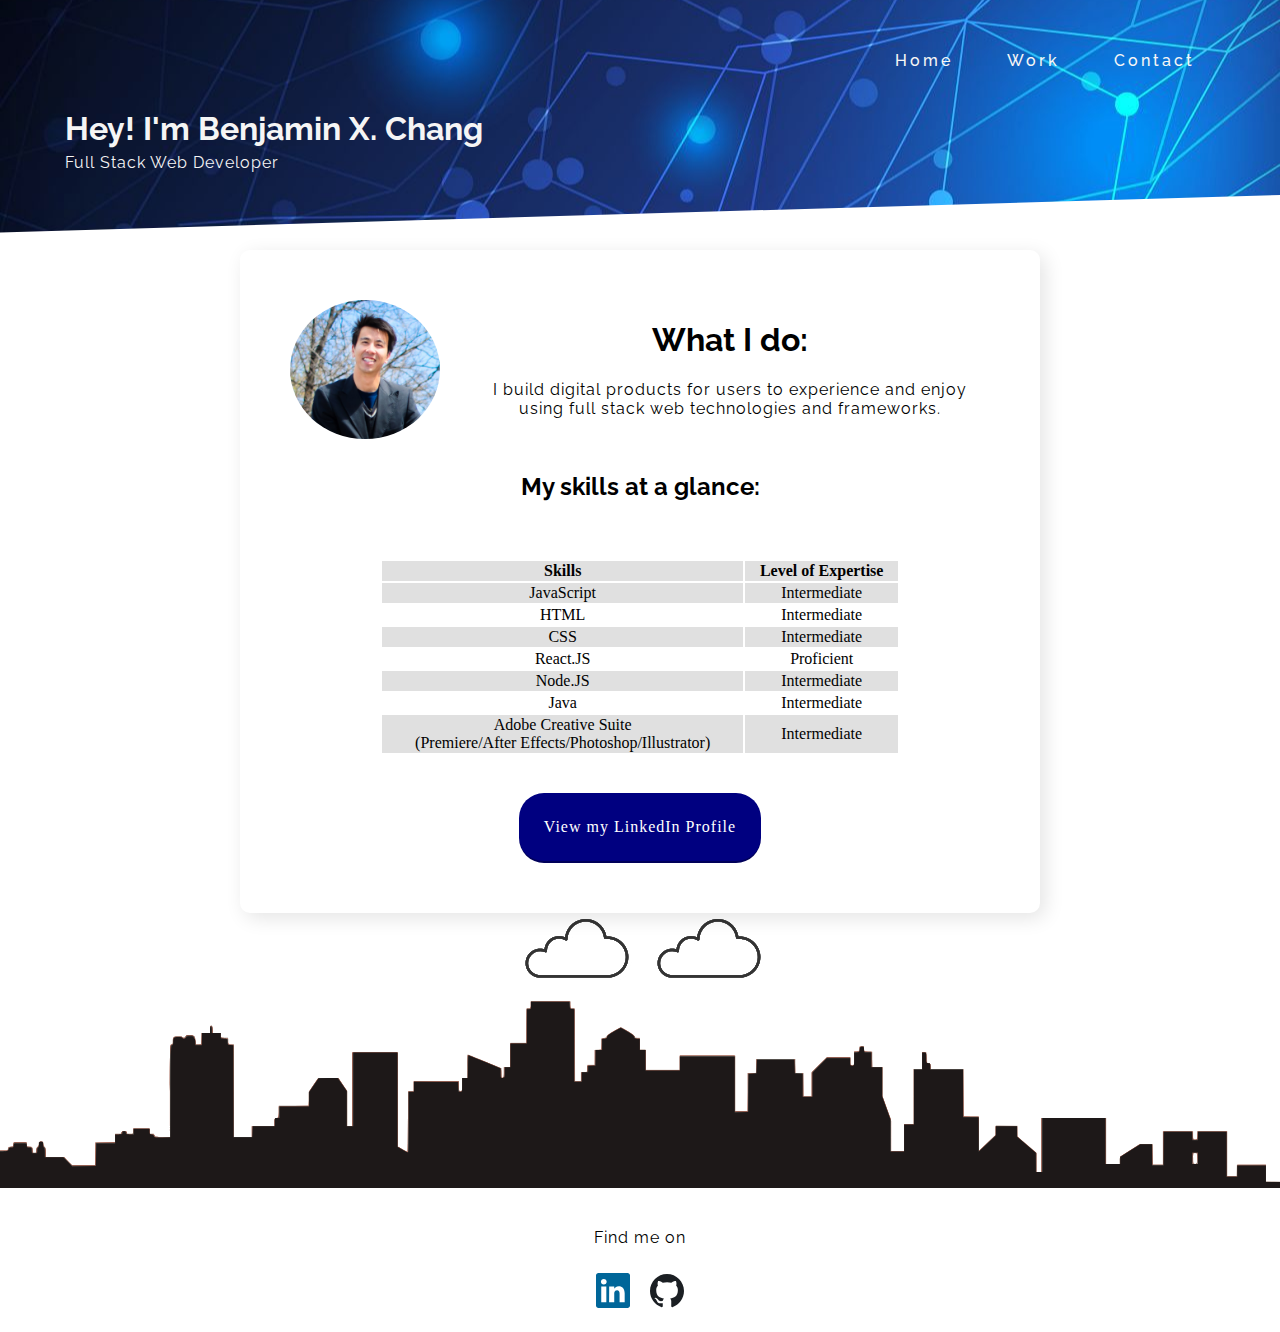
<file: index.html>
<!DOCTYPE html>
<html lang="en">

<head>
  <meta name="viewport" content="width=device-width, initial-scale=1">
  <meta charset="UTF-8">
  <meta name="viewport" content="width=device-width, initial-scale=1.0">
  <meta http-equiv="X-UA-Compatible" content="ie=edge">
  <title>Portfolio Website</title>

  <link rel="shortcut icon" href="assets/img/bc-photo.jpg" type='image/x-icon'>
  <!-- CSS -->
  <link rel="stylesheet" href="https://stackpath.bootstrapcdn.com/font-awesome/4.7.0/css/font-awesome.min.css">
  <link rel="stylesheet" href="assets/css/style.production.css">
</head>

<body>

  <!-- header -->
  <header class="page-header">

  <!-- nav -->
  <nav>
    <ul role="menubar">
      <li role="presentation">
        <a href="index.html" role="menuitem">Home</a>
      </li>
      <li role="presentation">
          <a href="work.html" role="menuitem">Work</a>
        </li>
      <li role="presentation">
          <a href="contact.html" role="menuitem">Contact</a>
      </li>
    </ul>
  </nav><!-- end nav -->
    <div class="title-text">
      <h1>Hey! I'm Benjamin X. Chang</h1>
      <p>Full Stack Web Developer</p>
    </div>
  </header><!-- end header -->

  <section class="main">
    <div class="inner-content">
      <div class="profile">
        <img src="assets/img/bc-photo.jpg" class="profile__portrait" alt="Benjamin portrait">
        <h1>What I do:</h1>
        <p>I build digital products for users to experience and enjoy using full stack web technologies and frameworks.
        </p>
        <br>
        <h2>My skills at a glance:</h2>
        <br>
        <table>
          <thead>
            <tr>
              <th>Skills</th>
              <th>Level of Expertise</th>
            </tr>
          </thead>
          <tbody>
            <tr>
              <td>JavaScript</td>
              <td>Intermediate</td>
            </tr>
            <tr>
              <td>HTML</td>
              <td>Intermediate</td>
            </tr>
            <tr>
              <td>CSS</td>
              <td>Intermediate</td>
            </tr>
            <tr>
              <td>React.JS</td>
              <td>Proficient</td>
            </tr>
            <tr>
              <td>Node.JS</td>
              <td>Intermediate</td>
            </tr>
            <tr>
              <td>Java</td>
              <td>Intermediate</td>
            </tr>            
            <tr>
              <td>Adobe Creative Suite </br>
                (Premiere/After Effects/Photoshop/Illustrator)</td>
              <td>Intermediate</td>
            </tr>
          </tbody>
        </table>
        <br>
        <a href="https://www.linkedin.com/in/benjamin-x-chang-5843583/" target="_blank" class="button" download alt="LinkedIn Profile">View my LinkedIn Profile</a>

      </div>
    </div>
    <!--inner content -->
  </section><!-- end main section -->

  <!--Boston Background-->


  <div class="BostonBackground">
    <div class="clouds">
      <img src="assets/img/cloudSVG.svg" alt="cloud" class="cloud-front">
      <img src="assets/img/cloudSVG.svg" alt="cloud" class="cloud-back">
    </div>
    <img class="boston__img" src="assets/img/svg/bostonClipped.svg" alt="Picture of Boston">
  </div>

  <!-- footer -->
  <footer class="page-footer">
    <p>Find me on</p>
    <div class="social-media">

      <a href="https://www.linkedin.com/in/benjamin-x-chang-5843583/" target="_blank" rel=”noopener noreferrer”><img src="assets/img/linkedIn.svg" alt="linkedIn icon"></a>
      <a href="https://github.com/bxchang04/" target="_blank" rel=”noopener noreferrer”><img src="assets/img/github.svg" alt="github icon"></a>
    </div>
  </footer>

</body>

</html>
</file>
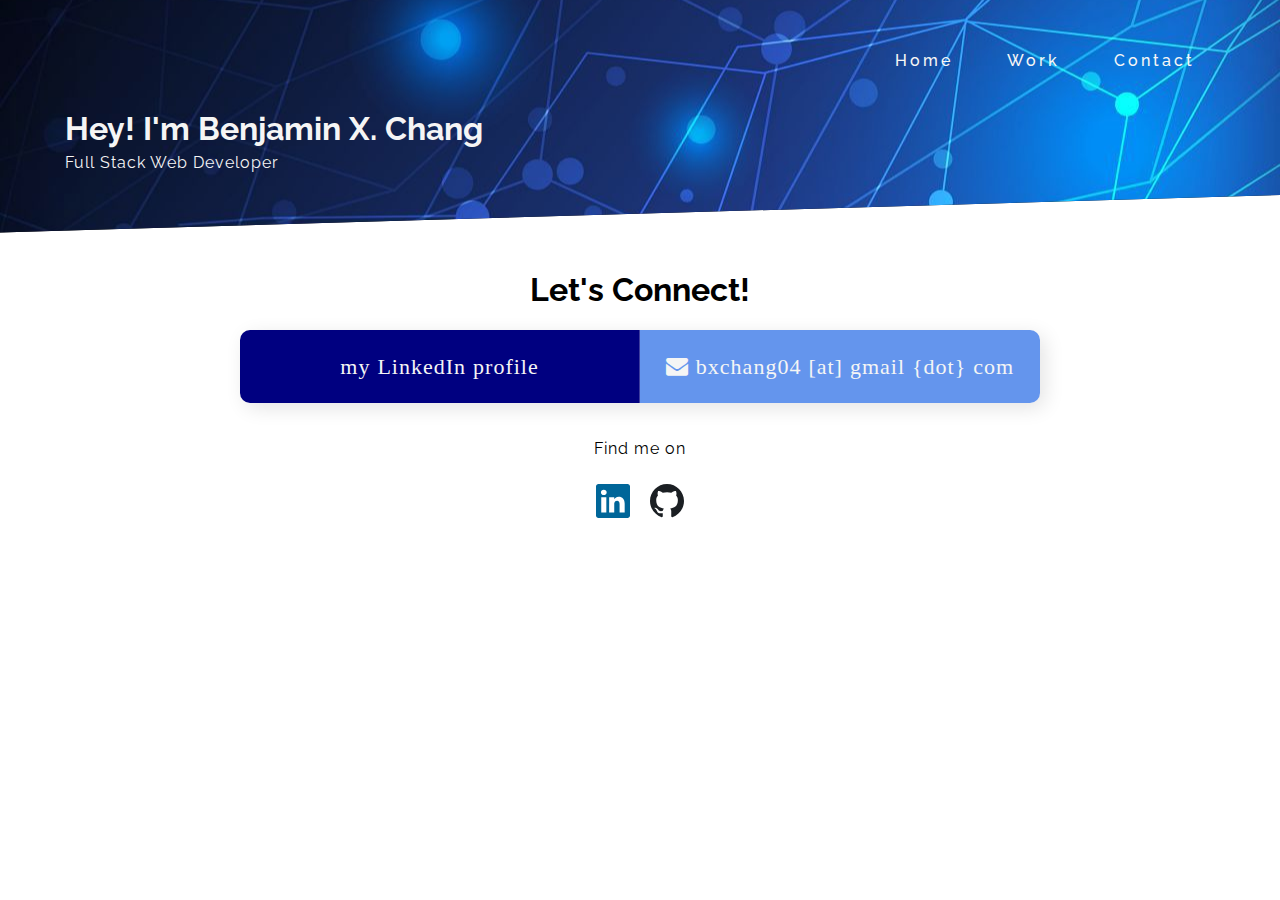
<file: contact.html>
<!DOCTYPE html>
<html lang="en">
  <head>
    <meta name="viewport" content="width=device-width, initial-scale=1" />
    <meta charset="UTF-8" />
    <meta name="viewport" content="width=device-width, initial-scale=1.0" />
    <meta http-equiv="X-UA-Compatible" content="ie=edge" />
    <title>Portfolio Website - Contacts</title>
    <link rel="shortcut icon" href="assets/img/favicon.png" />

    <!-- CSS -->
    <link
      rel="stylesheet"
      href="https://stackpath.bootstrapcdn.com/font-awesome/4.7.0/css/font-awesome.min.css"
    />
    <link rel="stylesheet" href="assets/css/style.production.css" />
  </head>
  <body>
    <!-- header -->
    <header class="page-header">
      <!-- nav -->
      <nav>
        <ul role="menubar">
          <li role="presentation">
            <a href="index.html" role="menuitem">Home</a>
          </li>
          <li role="presentation">
            <a href="work.html" role="menuitem">Work</a>
          </li>
          <li role="presentation">
            <a href="contact.html" role="menuitem">Contact</a>
          </li>
        </ul>
      </nav>
      <!-- end nav -->
      <div class="title-text">
        <h1>Hey! I'm Benjamin X. Chang</h1>
        <p>Full Stack Web Developer</p>
      </div>
    </header>
    <!-- end header -->

    <section class="main">
      <div class="inner-content">
        <h1>Let's Connect!</h1>

        <div class="contact-panel" alt="contact-panel">
          <a
            href="https://www.linkedin.com/in/benjamin-x-chang-5843583/"
            alt="download resume"
          >
            <div class="call-block">
              <i class="fa fa-document" target="_blank"> my LinkedIn profile</i>
            </div>
          </a>
          <a
            href="mailto:bxchang04@gmail.com"
            alt="email:bxchang04 [at] gmail {dot} com"
          >
            <div class="email-block">
              <i class="fa fa-envelope"> bxchang04 [at] gmail {dot} com</i>
            </div>
          </a>
        </div>
        <!-- end contact panel -->
      </div>
      <!-- end inner-content -->
    </section>
    <!-- end main section -->

    <!-- footer -->
    <footer class="page-footer">
      <p>Find me on</p>
      <div class="social-media">
        <a
          href="https://www.linkedin.com/in/benjamin-x-chang-5843583/"
          target="_blank"
          rel="”noopener"
          noreferrer”
          ><img src="assets/img/linkedIn.svg" alt="linkedIn icon"
        /></a>
        <a
          href="https://github.com/bxchang04/"
          target="_blank"
          rel="”noopener"
          noreferrer”
          ><img src="assets/img/github.svg" alt="github icon"
        /></a>
      </div>
    </footer>

  </body>
</html>
</file>
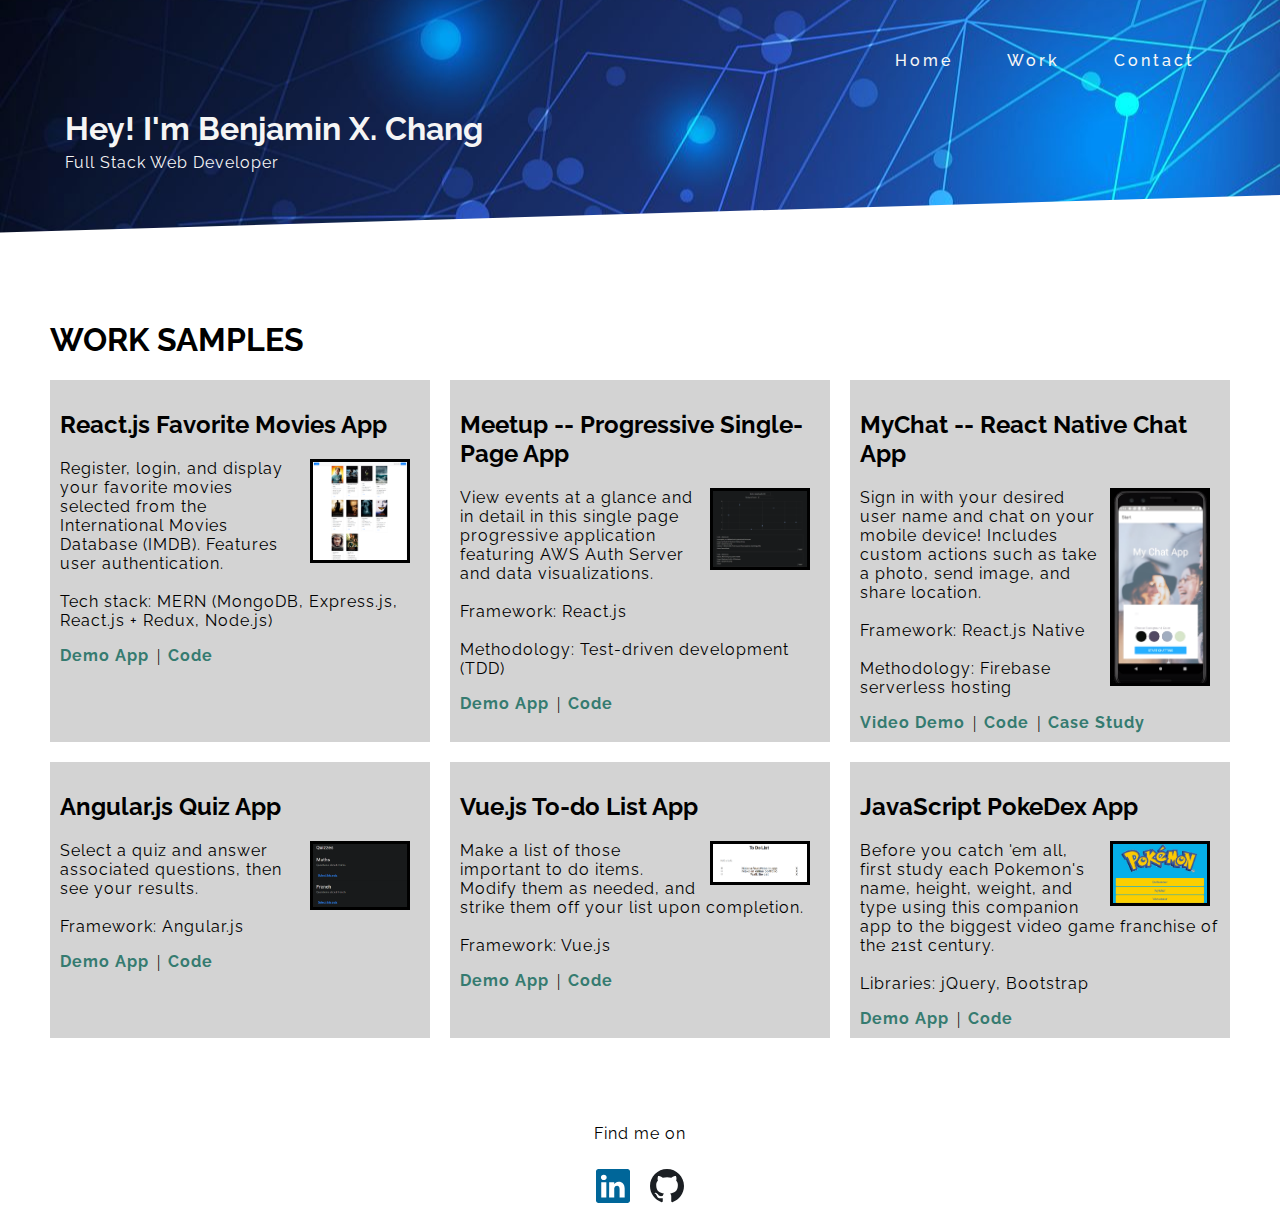
<file: work.html>
<!DOCTYPE html>
<html lang="en">
<head>
  <meta name="viewport" content="width=device-width, initial-scale=1">
  <meta charset="UTF-8">
  <meta name="viewport" content="width=device-width, initial-scale=1.0">
  <meta http-equiv="X-UA-Compatible" content="ie=edge">
  <title>Portfolio Website</title>

  <link rel="shortcut icon" href="assets/img/favicon.png">

  <!-- CSS -->
  <link rel="stylesheet" href="https://stackpath.bootstrapcdn.com/font-awesome/4.7.0/css/font-awesome.min.css">
  <link rel="stylesheet" href="assets/css/style.production.css">
</head>
<body>

<!-- header -->
<header class="page-header">

  <!-- nav -->
  <nav>
      <ul role="menubar">
        <li role="presentation">
          <a href="index.html" role="menuitem">Home</a>
        </li>
        <li role="presentation">
            <a href="work.html" role="menuitem">Work</a>
          </li>
        <li role="presentation">
            <a href="contact.html" role="menuitem">Contact</a>
        </li>
      </ul>
    </nav><!-- end nav -->
  <div class="title-text">
    <h1>Hey! I'm Benjamin X. Chang</h1>
    <p>Full Stack Web Developer</p>
  </div>
</header><!-- end header -->

<!-- Main content -->
<section class="work_section">
   <h1>WORK SAMPLES</h1>
   <div class="grid">
      <!-- Grid items will live here -->
      <div class="grid__item">
        <h2>React.js Favorite Movies App</h2>
        <img src="assets/img/myFlixScreen.png" class="work__thumbnail" alt="React screenshot">
        <p>
          Register, login, and display your favorite movies selected from the International Movies Database (IMDB). Features user authentication.<br /><br />
          Tech stack: MERN
        (MongoDB, Express.js, React.js + Redux, Node.js)<br />
        </p>
        <a href="http://myflixdb2.herokuapp.com/client" class="link" target="_blank">Demo App</a>
        &nbsp;|&nbsp;
        <a href="https://github.com/bxchang04/movie_api_GHD" class="link"  target="_blank">Code</a>
      </div>
      <div class="grid__item">
        <h2>Meetup -- Progressive Single-Page App</h2>
        <img src="assets/img/meetup.png" class="work__thumbnail" alt="Meetup screenshot">
        <p>
          View events at a glance and in detail in this single page progressive application featuring AWS Auth Server and data visualizations.<br /><br />
          Framework: React.js<br /><br />
          Methodology: Test-driven development (TDD)
        </p>
        <a href="https://bxchang04.github.io/meetup_v2" class="link" target="_blank">Demo App</a>
        &nbsp;|&nbsp;
        <a href="https://github.com/bxchang04/meetup_v2" class="link" target="_blank">Code</a>
      </div>
      <div class="grid__item">
        <h2>MyChat -- React Native Chat App</h2>
        <img src="assets/img/myChatScreen.png" class="work__thumbnail" alt="MyChat screenshot">
        <p>
          Sign in with your desired user name and chat on your mobile device! Includes custom actions such as take a photo, send image, and share location.<br /><br />
          Framework: React.js Native<br /><br />
          Methodology: Firebase serverless hosting
        </p>
        <a href="https://youtu.be/dZ5LtlDb0fI" class="link" target="_blank">Video Demo</a>
        &nbsp;|&nbsp;
        <a href="https://github.com/bxchang04/chat_app2" class="link" target="_blank">Code</a>
        &nbsp;|&nbsp;
        <a href="https://drive.google.com/open?id=1V89VQA8xE74xHKQMlSdUTBse2Zhb_Ul4" class="link" target="_blank">Case Study</a>
      </div>
      <div class="grid__item">
        <h2>Angular.js Quiz App</h2>
        <img src="assets/img/quizScreen.png" class="work__thumbnail" alt="Angular screenshot">
        <p>
          Select a quiz and answer associated questions, then see your results.<br/>
        </br/>
          Framework: Angular.js
        </p>
        <a href="https://bxchang04.github.io/quiz_3.8" class="link" target="_blank">Demo App</a>
        &nbsp;|&nbsp;
        <a href="https://github.com/bxchang04/quiz_3.8" class="link" target="_blank">Code</a>
      </div>
      <div class="grid__item">
        <h2>Vue.js To-do List App</h2>
        <img src="assets/img/todoScreen.png" class="work__thumbnail" alt="Vue screenshot">
        <p>
          Make a list of those important to do items. Modify them as needed, and strike them off your list upon completion.<br /><br />
          Framework: Vue.js
        </p>
        <a href="https://bxchang04.github.io/vue_app" class="link" target="_blank">Demo App</a>
        &nbsp;|&nbsp;
        <a href="https://github.com/bxchang04/vue_app" class="link" target="_blank">Code</a>
      </div>
      <div class="grid__item">
        <h2>JavaScript PokeDex App</h2>
        <img src="assets/img/pokedexScreen.png" class="work__thumbnail" alt="Pokedex screenshot">
        <p>
          Before you catch 'em all, first study each Pokemon's name, height, weight, and type using this companion app to the biggest video game franchise of the 21st century.
        </br/></br/>
          Libraries: jQuery, Bootstrap
        </p>
        <a href="https://bxchang04.github.io/simple-js-app-jQuery" class="link" target="_blank">Demo App</a>
        &nbsp;|&nbsp;
        <a href="https://github.com/bxchang04/simple-js-app-jQuery" class="link" target="_blank">Code</a>
      </div>
   </div>
</section>

<!-- footer -->
<footer class="page-footer">
    <p>Find me on</p>
    <div class="social-media">

      <a href="https://www.linkedin.com/in/benjamin-x-chang-5843583/" target="_blank" rel=”noopener noreferrer”><img src="assets/img/linkedIn.svg" alt="linkedIn icon"></a>
      <a href="https://github.com/bxchang04/" target="_blank" rel=”noopener noreferrer”><img src="assets/img/github.svg" alt="github icon"></a>
    </div>
  </footer>

</body>
</html>
</file>
<file: assets/css/style.production.css>
/* Portfolio Website Styles */
/* Globals */
@import url('https://fonts.googleapis.com/css?family=Raleway:300,400,700&display=swap');

*,
*::before,
*::after{
	box-sizing: border-box
}

:root {
  /*why is this gray?? */
}

a {
  color: #357b70;
}

* {
  -webkit-box-sizing: border-box;
  box-sizing: border-box;
}

html, body {
  margin: 0;
  padding: 0;
}

h1, h2, h3, h4, h5, h6 {
  font-family: 'Raleway', sans-serif;
  font-weight: 300px;
}

/* is button redundant here? */
p, a, input, button, .button, label, textarea {
  font-family: 'Raleway', sans-serif;
  font-weight: 400;
  letter-spacing: 1px;
}

a:hover,
a:focus {
  text-decoration: none;
}

a:visited {
  color: amber;
}

a:active {
  color: #489c79;
}

a {
  text-decoration: none;
}

.button {
  /* overwrites browser defaults and resets the border */
  border: none;
  display: inline-block;
  /* takes the font from the outer container */
  font-family: inherit;
  /* styles the button */
  background-color: navy;
  color: white;
  text-decoration: none;
  -webkit-text-decoration-color: white;
  text-decoration-color: white;
  padding: 25px;
  border-radius: 25px;
  /* width of the border, type, color */
  border-bottom: 2px solid rgba(0, 0, 0, 0.3);
  /* what is this? */
  -webkit-transition-duration: 0.2s;
  -o-transition-duration: 0.2s;
  transition-duration: 0.2s;
  -webkit-transition-property: opacity;
  -o-transition-property: opacity;
  transition-property: opacity;
}

button {
  /* overwrites browser defaults and resets the border */
  border: none;
  display: inline-block;
  /* takes the font from the outer container */
  font-family: inherit;
  /* styles the button */
  background-color: steelblue;
  color: white;
  text-decoration: none;
  -webkit-text-decoration-color: white;
  text-decoration-color: white;
  padding: 100px;
  border-radius: 3px;
  /* width of the border, type, color */
  border-bottom: 2px solid rgba(0, 0, 0, 0.3);
  /* what is this? */
  -webkit-transition-duration: 0.2s;
  -o-transition-duration: 0.2s;
  transition-duration: 0.2s;
  -webkit-transition-property: opacity;
  -o-transition-property: opacity;
  transition-property: opacity;
}

button:hover,
button:focus,
.button:hover,
.button:focus {
  /* lets the mouse appear as a hand when hovering over the button */
  cursor: pointer;
  /* reduces the opacity of the button to 80% */
  opacity: 0.8;
}

li {
  list-style: none;
}

/* Header */
header {
  background: url(../img/header.jpg);
  background-size: cover;
  background-position: center right;
  background-color: black;
  /* background-blend-mode: luminosity; blend breaks due to variable?? */
  height: 250px;
  width: 100%;
  -webkit-box-sizing: border-box;
  box-sizing: border-box;
  -webkit-box-shadow: 5px 5px 5px rgb(245, 245, 245);
  box-shadow: 5px 5px 5px rgb(245, 245, 245);
  -webkit-clip-path: polygon(0 0, 100% 0, 100% 78%, 0 93%);
  /* clip-path: polygon(0 0, 100% 0, 100% 78%, 0 93%); */
}

.title-text {
  color: rgb(245, 245, 245);
  line-height: .5;
  position: absolute;
  left: 65px;
  top: 100px;
}

/* Nav */
nav {
  position: sticky;
  /* try position: sticky; top: 0; */
  width: 100%;
  height: 65px;
  padding: 15px 65px;
  background: transparent;
  -webkit-box-sizing: border-box;
  box-sizing: border-box;
  z-index: 1000;
}

.logo {
  float: left;
  width: 125px;
}

nav ul {
  float: right;
}

nav li {
  display: inline;
  padding: 0 0 0 50px;
}

nav a {
  color: rgb(245, 245, 245);
  letter-spacing: 3px;
  font-weight: 520;
}

/* Main Centered Content Areas / About Me Page  */
.main {
  width: 100%;
  text-align: center;
  display: table;
  position: relative;
}

.inner-content {
  width: 100%;
  display: table-cell;
  vertical-align: middle;
  text-align: center;
}

.inner-content img {
  width: 150px;
  text-align: center;
  /* margin: 5px; */
}

.profile {
  max-width: 700px;
  margin: 0 auto;
  padding: 50px;
}

table {
  text-align: center;
  width: 80%;
  margin: 0 auto;
  padding: 20px;
}

table tr:nth-child(odd) {
  background: rgb(224, 224, 224);
}

/* Contact Page */
.profile {
  margin: 0 auto;
  max-width: 800px;
  border-radius: 10px;
  -webkit-box-shadow: 5px 5px 20px #0000001c;
  box-shadow: 5px 5px 20px #0000001c;
  -webkit-box-sizing: border-box;
  box-sizing: border-box;
  overflow: hidden;
}

.contact-panel {
  margin: 0 auto;
  max-width: 800px;
  border-radius: 10px;
  -webkit-box-shadow: 5px 5px 20px #0000001c;
  box-shadow: 5px 5px 20px #0000001c;
  -webkit-box-sizing: border-box;
  box-sizing: border-box;
  overflow: hidden;
}

.contact-panel h1 {
  font-size: 34px;
  font-weight: 300;
}

.contact-panel .fa {
  color: rgb(245, 245, 245);
  font-size: 22px;
}

.contact-panel .call-block {
  background: navy;
  width: 50%;
  float: left;
  padding: 25px 0;
  border-right: 1px solid rgba(255, 255, 255, 0.24) !important;
  -webkit-box-sizing: border-box;
  box-sizing: border-box;
}

.contact-panel .email-block {
  background: cornflowerblue;
  width: 50%;
  float: left;
  padding: 25px 0;
  border: none;
}

.email-block:hover, .call-block:hover {
  opacity: .9;
}

.contact-panel h1 {
  padding: 100px 0 0 0;
  color: #383838;
}

.contact-panel p {
  padding-bottom: 50px;
  color: #575757;
}

/* Contact Form */
form {
  padding: 0 25px 35px;
}

form label {
  display: block;
  text-align: left;
  margin: 20px 0;
}

form input {
  display: block;
  width: 100%;
  border: none;
  font-size: 18px;
  background: ;
  height: 55px;
  color: #383838;
}

form textarea {
  width: 100%;
  height: 100px;
  border: none;
  background: ;
  font-size: 18px;
  color: #383838;
}

form input:last-child {
  border: none;
  padding: 10px;
  background: #0c1ba1;
  border-radius: 100px;
  color: white;
  margin-top: 30px;
  -webkit-transition: .2s ease;
  -o-transition: .2s ease;
  transition: .2s ease;
}

form input:last-child:hover {
  opacity: .9;
  cursor: pointer;
  -webkit-transform: translateY(-2px);
  -ms-transform: translateY(-2px);
  transform: translateY(-2px);
}

/* Work Page */
.work_section {
  padding: 50px;
}

.link {
  font-weight: bold;
}

/* Footer */
footer {
  width: 100%;
  padding: 10px 0;
  -webkit-box-sizing: border-box;
  box-sizing: border-box;
  text-align: center;
  margin-top: 10px;
}

/* why are these two not the same? first works but second doesn't! */
footer img {
  width: 50px;
  padding: 10px 8px;
}

/*
.social-media {
  width: 25px;
  padding: 10px 8px;
} */
.profile__portrait {
  float: left;
  width: 250px;
  height: auto;
  margin-right: 30px;
  border-radius: 50%;
}

.work__thumbnail {
  float: right;
  width: 100px;
  height: auto;
  margin-left: 10px;
  margin-right: 10px;
  margin-bottom: 10px;
  border-style: solid;
}

.page-header {
  display: -webkit-box;
  display: -ms-flexbox;
  display: flex;
  width: 100%;
  padding: 20px;
}

.page-header__item {
  -webkit-box-flex: 0;
  -ms-flex: 0 1 200px;
  flex: 0 1 200px;
}

.page-header__item:last-child {
  -webkit-box-flex: 1;
  -ms-flex-positive: 1;
  flex-grow: 1;
  text-align: right;
}

.page-footer {
  clear: both;
  display: -webkit-box;
  display: -ms-flexbox;
  display: flex;
  text-align: center;
  -webkit-box-orient: vertical;
  -webkit-box-direction: normal;
  -ms-flex-direction: column;
  flex-direction: column;
}

.navigation-list {
  list-style-type: none;
}

.navigation-list li {
  display: inline-block;
  margin-left: 15px;
}

/* Grid fallback*/
.grid__item {
  display: inline-block;
  width: 50%;
}

/* Styling CSS grid*/
.grid {
  display: grid;
  grid-template-columns: 1fr 1fr 1fr;
  /*add 1 more fr as needed*/
  grid-gap: 20px;
}

.grid__item {
  background-color: LightGrey;
  padding: 10px;
  /* Set width to auto*/
  width: auto;
}

.BostonBackground {
  text-align: center;
  background-size: auto;
  width: 100%;
}

.boston__img {
  background-size: cover;
  width: 100%;
}

.clouds {
  width: 100%;
  height: 10%;
  text-align: center;
}

@-webkit-keyframes cloud-move {
  from {
    -webkit-transform: translate(0, 50px);
    transform: translate(0, 50px);
  }

  to {
    -webkit-transform: translate(200px, 50px);
    transform: translate(200px, 50px);
  }
}

@keyframes cloud-move {
  from {
    -webkit-transform: translate(0, 0px);
    transform: translate(0, 0px);
  }

  to {
    -webkit-transform: translate(200px, 0px);
    transform: translate(200px, 0px);
  }
}

.cloud-front {
  -webkit-animation: 30s cloud-move infinite alternate linear;
  animation: 30s cloud-move infinite alternate linear;
  width: 10%;
}

@-webkit-keyframes cloud-move-reverse {
  from {
    -webkit-transform: translate(446px, 48px);
    transform: translate(100px, 18px);
  }

  to {
    -webkit-transform: translate(100px, 48px);
    transform: translate(-200px, 18px);
  }
}

@keyframes cloud-move-reverse {
  from {
    -webkit-transform: translate(446px, 48px);
    transform: translate(100px, 18px);
  }

  to {
    -webkit-transform: translate(100px, 48px);
    transform: translate(-200px, 18px);
  }
}

.cloud-back {
  -webkit-animation: 34s cloud-move-reverse infinite alternate linear;
  animation: 34s cloud-move-reverse infinite alternate linear;
  width: 10%;
}

@media all and (max-width: 500px) {
  .grid {
    grid-template-columns: 1fr;
  }
}

@media all and (min-width: 500px) and (max-width: 750px) {
  .grid {
    grid-template-columns: 1fr 1fr;
  }
}

@media all and (max-width: 750px) {
  .grid {
    grid-gap: 10px;
  }

  .grid__item:last-child {
    grid-column: auto / auto;
    /*    grid-row: auto / auto;
*/
  }

  h1 {
    font-size: 22px;
  }
}
</file>
